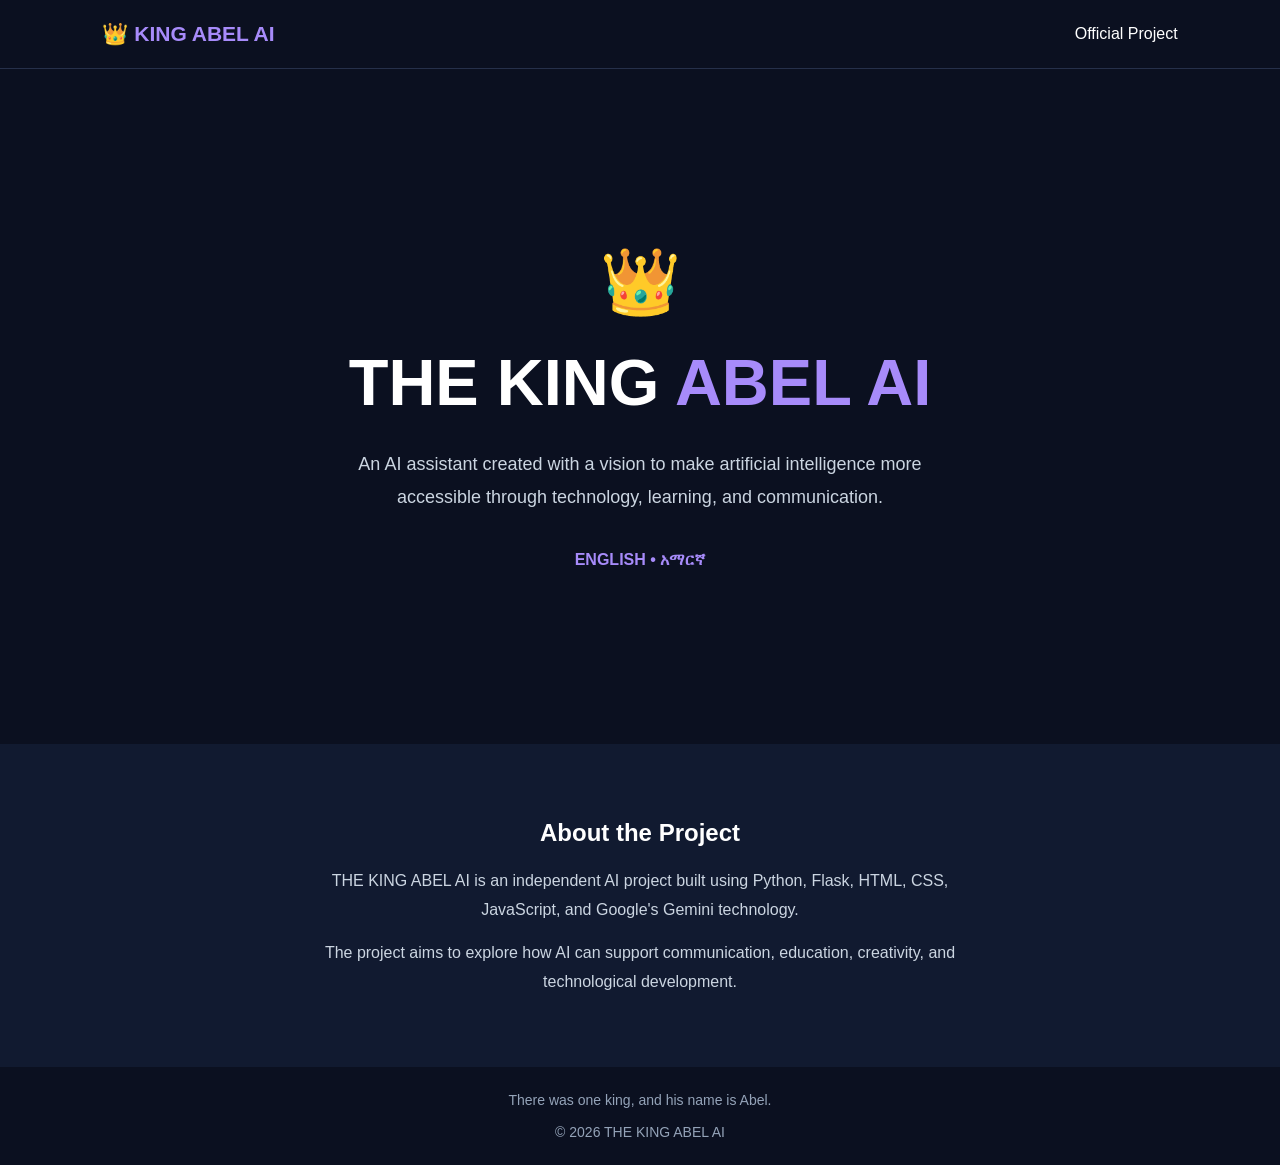
<file: index.html>
<!DOCTYPE html>
<html lang="en">
<head>
    <meta charset="UTF-8">
    <meta name="viewport" content="width=device-width, initial-scale=1.0">
    <title>THE KING ABEL AI</title>

    <style>
        * {
            box-sizing: border-box;
        }

        body {
            margin: 0;
            font-family: Arial, sans-serif;
            background: #0b1020;
            color: white;
        }

        header {
            padding: 22px 8%;
            display: flex;
            justify-content: space-between;
            align-items: center;
            border-bottom: 1px solid #26304a;
        }

        .logo {
            font-size: 21px;
            font-weight: bold;
            color: #a78bfa;
        }

        .hero {
            min-height: 75vh;
            display: flex;
            flex-direction: column;
            justify-content: center;
            align-items: center;
            text-align: center;
            padding: 60px 20px;
        }

        .crown {
            font-size: 65px;
            margin-bottom: 15px;
        }

        h1 {
            font-size: clamp(36px, 7vw, 65px);
            margin: 10px 0;
        }

        .highlight {
            color: #a78bfa;
        }

        .description {
            max-width: 650px;
            color: #cbd5e1;
            line-height: 1.8;
            font-size: 18px;
        }

        .languages {
            margin-top: 20px;
            color: #a78bfa;
            font-weight: bold;
        }

        .project {
            padding: 55px 20px;
            text-align: center;
            background: #111a30;
        }

        .project p {
            max-width: 650px;
            margin: 15px auto;
            color: #cbd5e1;
            line-height: 1.8;
        }

        .footer {
            padding: 25px;
            text-align: center;
            color: #94a3b8;
            font-size: 14px;
        }
    </style>
</head>

<body>

    <header>
        <div class="logo">👑 KING ABEL AI</div>
        <div>Official Project</div>
    </header>

    <main>
        <section class="hero">
            <div class="crown">👑</div>

            <h1>THE KING <span class="highlight">ABEL AI</span></h1>

            <p class="description">
                An AI assistant created with a vision to make
                artificial intelligence more accessible through
                technology, learning, and communication.
            </p>

            <div class="languages">
                ENGLISH • አማርኛ
            </div>
        </section>

        <section class="project">
            <h2>About the Project</h2>

            <p>
                THE KING ABEL AI is an independent AI project
                built using Python, Flask, HTML, CSS, JavaScript,
                and Google's Gemini technology.
            </p>

            <p>
                The project aims to explore how AI can support
                communication, education, creativity, and
                technological development.
            </p>
        </section>
    </main>

    <footer class="footer">
        There was one king, and his name is Abel.
        <br><br>
        © 2026 THE KING ABEL AI
    </footer>

</body>
</html>

<!-- Trigger GitHub Pages deployment -->
</file>
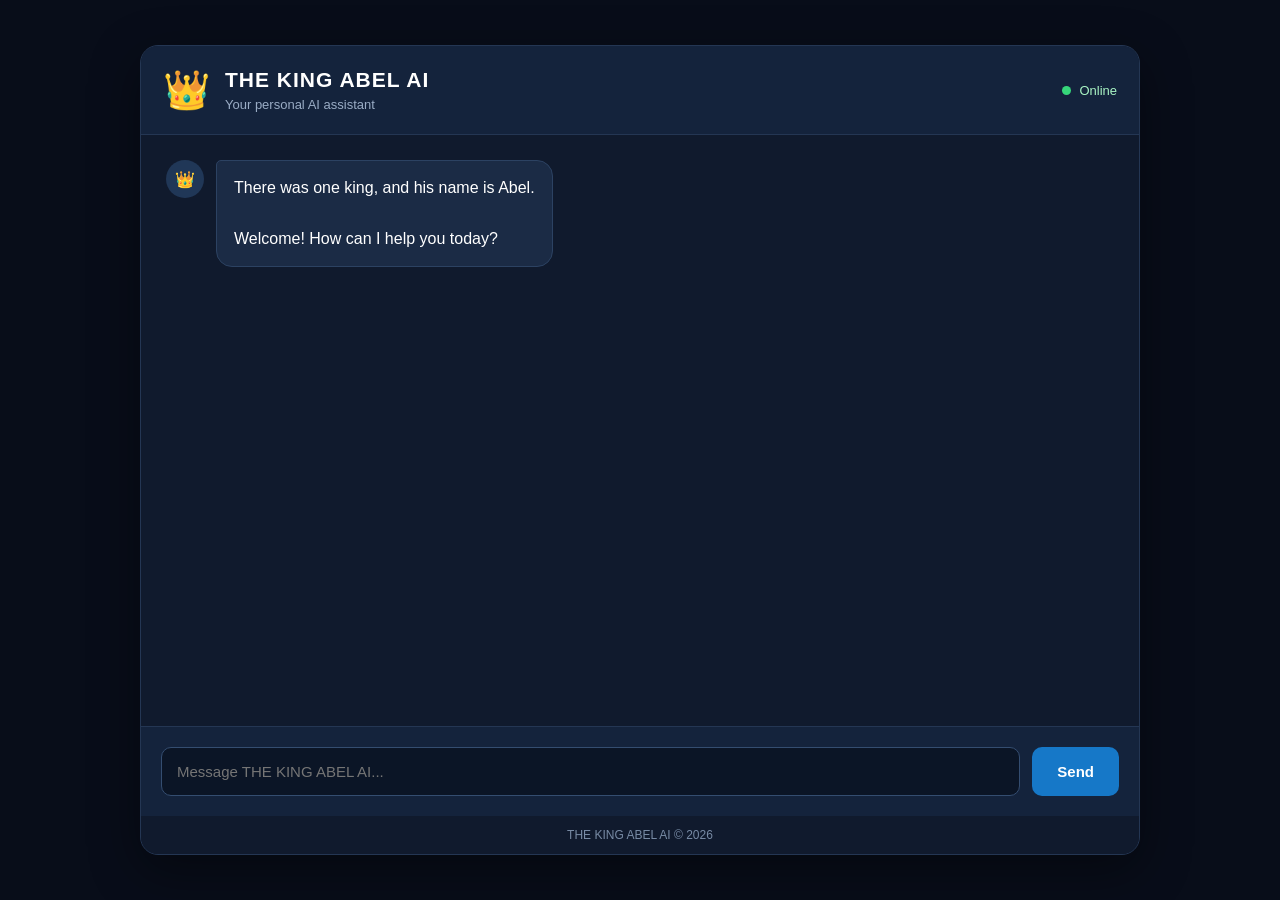
<file: frontend/index.html>
<!DOCTYPE html>
<html lang="en">
<head>
    <meta charset="UTF-8">
    <meta name="viewport" content="width=device-width, initial-scale=1.0">
    <meta name="description" content="THE KING ABEL AI - Personal AI Assistant">
    <title>THE KING ABEL AI</title>
    <link rel="stylesheet" href="style.css">
</head>

<body>
    <div class="app-container">

        <header class="header">
            <div class="logo">👑</div>
            <div class="header-text">
                <h1>THE KING ABEL AI</h1>
                <p>Your personal AI assistant</p>
            </div>
            <div class="status">
                <span class="status-dot"></span>
                Online
            </div>
        </header>

        <main class="chat-container">
            <div id="chat-messages" class="chat-messages">
                <div class="message assistant-message">
                    <div class="message-avatar">👑</div>
                    <div class="message-content">
                        There was one king, and his name is Abel.
                        <br><br>
                        Welcome! How can I help you today?
                    </div>
                </div>
            </div>

            <form id="chat-form" class="chat-form">
                <input
                    type="text"
                    id="message-input"
                    placeholder="Message THE KING ABEL AI..."
                    autocomplete="off"
                    required
                >
                <button type="submit" id="send-button">
                    Send
                </button>
            </form>
        </main>

        <footer class="footer">
            <p>THE KING ABEL AI &copy; 2026</p>
        </footer>

    </div>

    <script src="script.js"></script>
</body>
</html>
</file>
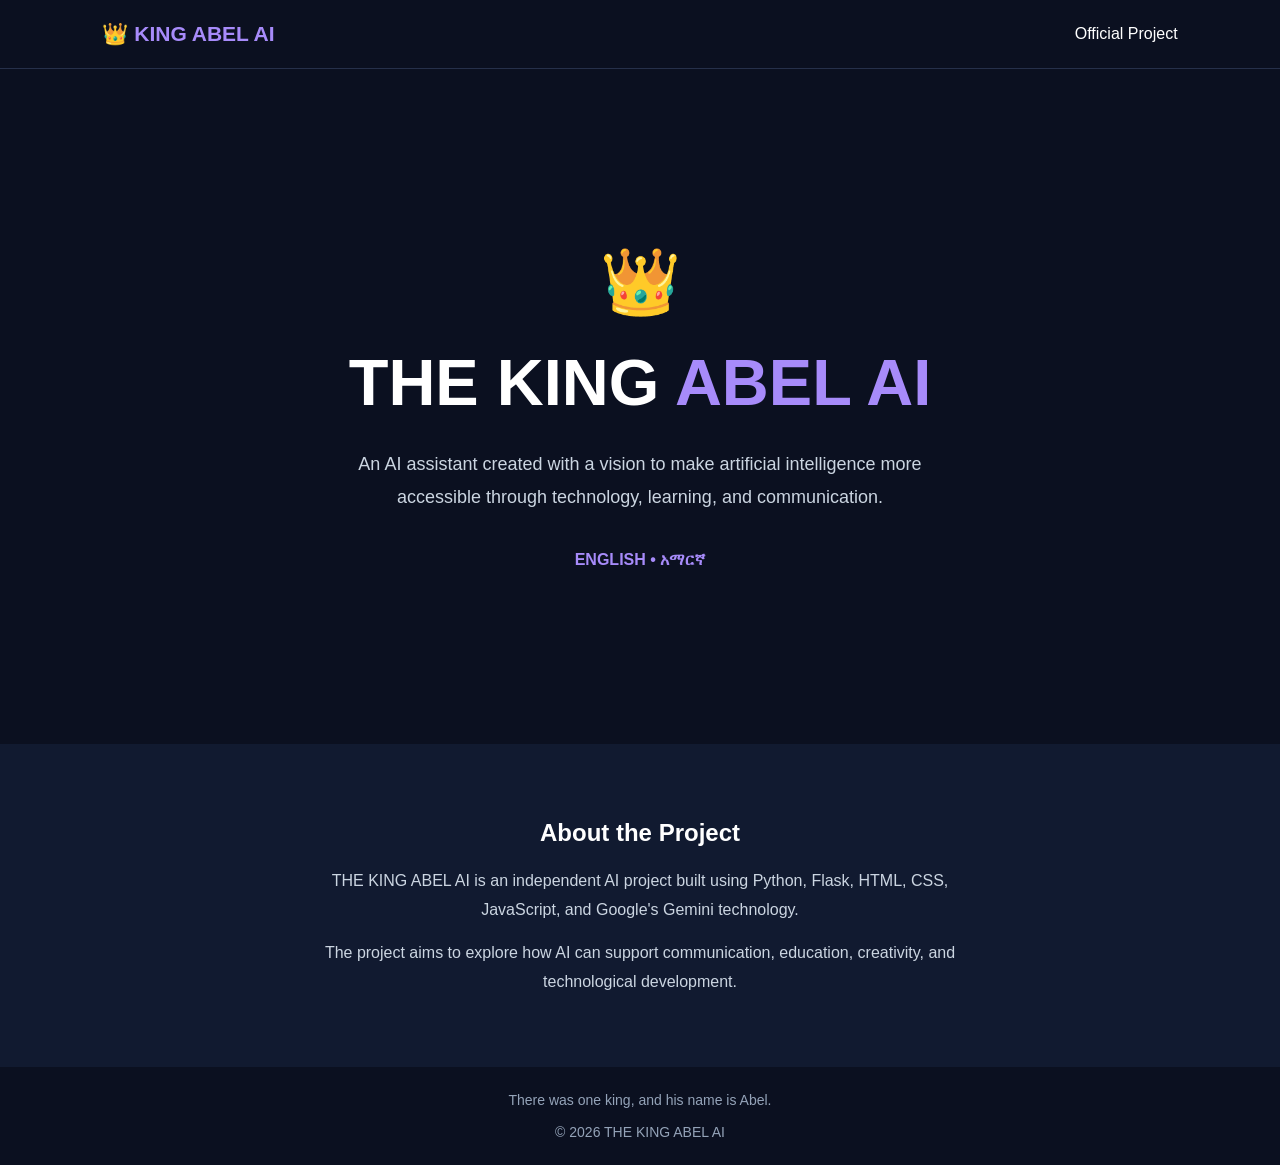
<file: frontend/showcase.html>
<!DOCTYPE html>
<html lang="en">
<head>
    <meta charset="UTF-8">
    <meta name="viewport" content="width=device-width, initial-scale=1.0">
    <title>THE KING ABEL AI</title>

    <style>
        * {
            box-sizing: border-box;
        }

        body {
            margin: 0;
            font-family: Arial, sans-serif;
            background: #0b1020;
            color: white;
        }

        header {
            padding: 22px 8%;
            display: flex;
            justify-content: space-between;
            align-items: center;
            border-bottom: 1px solid #26304a;
        }

        .logo {
            font-size: 21px;
            font-weight: bold;
            color: #a78bfa;
        }

        .hero {
            min-height: 75vh;
            display: flex;
            flex-direction: column;
            justify-content: center;
            align-items: center;
            text-align: center;
            padding: 60px 20px;
        }

        .crown {
            font-size: 65px;
            margin-bottom: 15px;
        }

        h1 {
            font-size: clamp(36px, 7vw, 65px);
            margin: 10px 0;
        }

        .highlight {
            color: #a78bfa;
        }

        .description {
            max-width: 650px;
            color: #cbd5e1;
            line-height: 1.8;
            font-size: 18px;
        }

        .languages {
            margin-top: 20px;
            color: #a78bfa;
            font-weight: bold;
        }

        .project {
            padding: 55px 20px;
            text-align: center;
            background: #111a30;
        }

        .project p {
            max-width: 650px;
            margin: 15px auto;
            color: #cbd5e1;
            line-height: 1.8;
        }

        .footer {
            padding: 25px;
            text-align: center;
            color: #94a3b8;
            font-size: 14px;
        }
    </style>
</head>

<body>

    <header>
        <div class="logo">👑 KING ABEL AI</div>
        <div>Official Project</div>
    </header>

    <main>
        <section class="hero">
            <div class="crown">👑</div>

            <h1>THE KING <span class="highlight">ABEL AI</span></h1>

            <p class="description">
                An AI assistant created with a vision to make
                artificial intelligence more accessible through
                technology, learning, and communication.
            </p>

            <div class="languages">
                ENGLISH • አማርኛ
            </div>
        </section>

        <section class="project">
            <h2>About the Project</h2>

            <p>
                THE KING ABEL AI is an independent AI project
                built using Python, Flask, HTML, CSS, JavaScript,
                and Google's Gemini technology.
            </p>

            <p>
                The project aims to explore how AI can support
                communication, education, creativity, and
                technological development.
            </p>
        </section>
    </main>

    <footer class="footer">
        There was one king, and his name is Abel.
        <br><br>
        © 2026 THE KING ABEL AI
    </footer>

</body>
</html>
</file>
<file: frontend/style.css>
* {
    margin: 0;
    padding: 0;
    box-sizing: border-box;
}

body {
    font-family: Arial, sans-serif;
    background: #080d19;
    color: #ffffff;
    min-height: 100vh;
    display: flex;
    justify-content: center;
    align-items: center;
}

.app-container {
    width: 100%;
    max-width: 1000px;
    height: 90vh;
    background: #101a2d;
    border: 1px solid #243653;
    border-radius: 18px;
    display: flex;
    flex-direction: column;
    overflow: hidden;
    box-shadow: 0 15px 50px rgba(0, 0, 0, 0.4);
}

.header {
    display: flex;
    align-items: center;
    gap: 15px;
    padding: 22px;
    background: #14233c;
    border-bottom: 1px solid #243653;
}

.logo {
    font-size: 38px;
}

.header-text h1 {
    font-size: 21px;
    letter-spacing: 1px;
}

.header-text p {
    color: #9aacc5;
    margin-top: 5px;
    font-size: 13px;
}

.status {
    margin-left: auto;
    color: #a9f5c4;
    font-size: 13px;
}

.status-dot {
    display: inline-block;
    width: 9px;
    height: 9px;
    background: #36d67a;
    border-radius: 50%;
    margin-right: 5px;
}

.chat-container {
    flex: 1;
    display: flex;
    flex-direction: column;
    min-height: 0;
}

.chat-messages {
    flex: 1;
    padding: 25px;
    overflow-y: auto;
}

.message {
    display: flex;
    gap: 12px;
    margin-bottom: 22px;
    align-items: flex-start;
}

.message-avatar {
    width: 38px;
    height: 38px;
    background: #203757;
    border-radius: 50%;
    display: flex;
    align-items: center;
    justify-content: center;
    flex-shrink: 0;
}

.message-content {
    max-width: 75%;
    padding: 14px 17px;
    background: #1b2b45;
    border: 1px solid #2c4262;
    border-radius: 5px 16px 16px 16px;
    line-height: 1.6;
    overflow-wrap: anywhere;
}

.user-message {
    justify-content: flex-end;
}

.user-message .message-content {
    background: #174b75;
    border-color: #246a9e;
    border-radius: 16px 5px 16px 16px;
}

.chat-form {
    display: flex;
    gap: 12px;
    padding: 20px;
    border-top: 1px solid #243653;
    background: #14233c;
}

.chat-form input {
    flex: 1;
    min-width: 0;
    padding: 15px;
    border: 1px solid #344d70;
    border-radius: 10px;
    background: #0b1526;
    color: white;
    outline: none;
    font-size: 15px;
}

.chat-form input:focus {
    border-color: #38a5ff;
}

.chat-form button {
    padding: 0 25px;
    background: #1678c8;
    color: white;
    border: none;
    border-radius: 10px;
    cursor: pointer;
    font-size: 15px;
    font-weight: bold;
}

.chat-form button:hover {
    background: #2496ee;
}

.chat-form button:disabled {
    opacity: 0.6;
    cursor: not-allowed;
}

.footer {
    text-align: center;
    padding: 12px;
    color: #788ba5;
    font-size: 12px;
    background: #101a2d;
}

@media (max-width: 600px) {
    .app-container {
        height: 100vh;
        border-radius: 0;
    }

    .header {
        padding: 16px;
    }

    .header-text h1 {
        font-size: 16px;
    }

    .chat-messages {
        padding: 15px;
    }

    .chat-form {
        padding: 12px;
    }

    .chat-form button {
        padding: 0 16px;
    }
}
</file>
